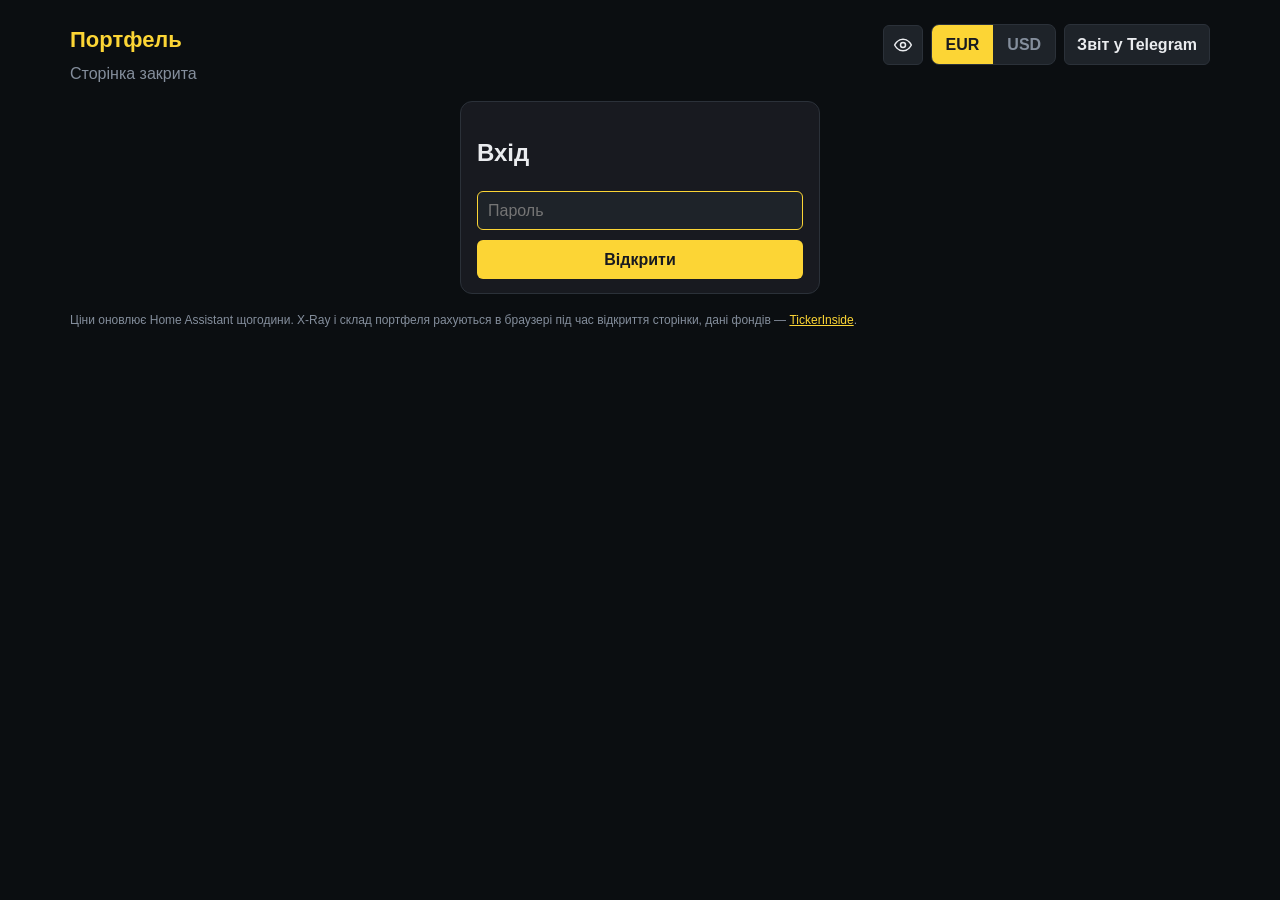
<file: portfolio-tracker/dashboard/index.html>
<!DOCTYPE html>
<html lang="uk">
<head>
  <meta charset="UTF-8">
  <meta name="viewport" content="width=device-width, initial-scale=1">
  <title>Портфель</title>
  <link rel="stylesheet" href="portfolio.css">
</head>
<body>
  <div class="wrap">
    <header>
      <div>
        <h1>Портфель</h1>
        <p id="updated" class="lede">Завантаження…</p>
      </div>
      <div class="controls" hidden>
        <button type="button" id="hide-amounts" class="icon-btn" aria-pressed="false" aria-label="Сховати суми">
          <svg class="eye-on" viewBox="0 0 24 24" aria-hidden="true"><path d="M2 12s3.5-7 10-7 10 7 10 7-3.5 7-10 7S2 12 2 12Z"/><circle cx="12" cy="12" r="3"/></svg>
          <svg class="eye-off" viewBox="0 0 24 24" aria-hidden="true"><path d="M3 3l18 18"/><path d="M10.6 6.1A10 10 0 0 1 12 6c6.5 0 10 6 10 6a18 18 0 0 1-4.1 4.6"/><path d="M6.1 6.1C3.5 7.8 2 12 2 12s3.5 7 10 7a10 10 0 0 0 4.2-.9"/><path d="M9.9 9.9a3 3 0 0 0 4.2 4.2"/></svg>
        </button>
        <div id="ccy-toggle" class="ccy-toggle" role="group" aria-label="Валюта звіту">
          <button type="button" data-ccy="EUR" class="active">EUR</button>
          <button type="button" data-ccy="USD">USD</button>
        </div>
        <button type="button" id="send-report">Звіт у Telegram</button>
      </div>
    </header>
    <div id="app"></div>
    <footer>Ціни оновлює Home Assistant щогодини. X-Ray і склад портфеля рахуються в браузері під час відкриття сторінки, дані фондів — <a href="https://tickerinside.com/api/" target="_blank" rel="noreferrer">TickerInside</a>.</footer>
  </div>
  <script type="module" src="portfolio.js"></script>
</body>
</html>
</file>
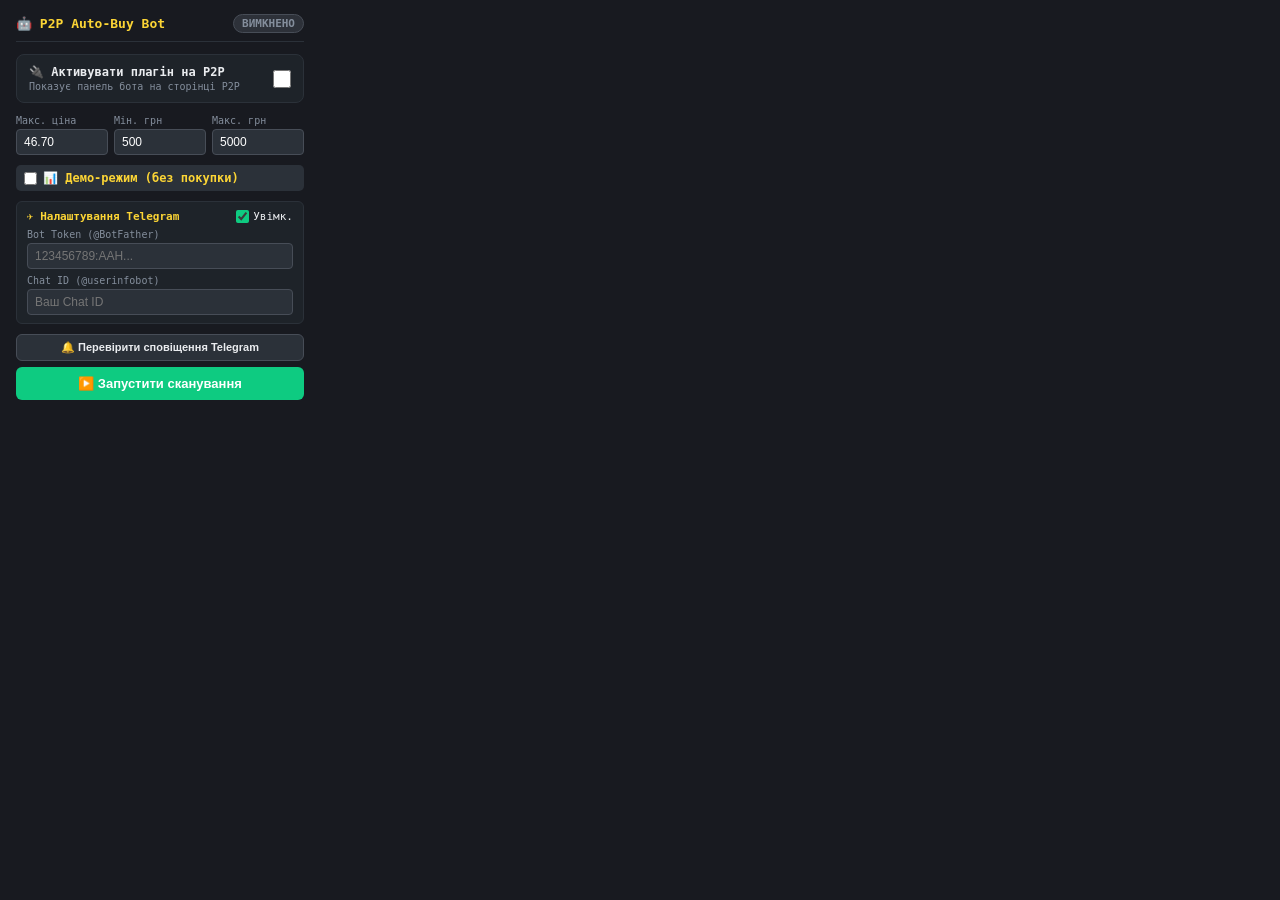
<file: extension/popup.html>
<!DOCTYPE html>
<html lang="uk">
<head>
  <meta charset="UTF-8">
  <title>P2P Auto-Buy Bot</title>
  <style>
    * { box-sizing: border-box; margin: 0; padding: 0; }
    body {
      width: 320px;
      background: #181A20;
      color: #EAECEF;
      font-family: -apple-system, BlinkMacSystemFont, 'Segoe UI', Roboto, monospace;
      padding: 14px 16px;
      font-size: 12px;
    }
    .header {
      display: flex;
      justify-content: space-between;
      align-items: center;
      margin-bottom: 12px;
      padding-bottom: 8px;
      border-bottom: 1px solid #2B3139;
    }
    .title { font-weight: bold; font-size: 13px; color: #FCD535; }
    .pill {
      padding: 2px 8px;
      border-radius: 99px;
      font-size: 11px;
      font-weight: bold;
    }
    .pill-on { background: rgba(14, 203, 129, 0.18); color: #0ECB81; border: 1px solid #0ECB81; }
    .pill-ready { background: rgba(252, 213, 53, 0.15); color: #FCD535; border: 1px solid #FCD535; }
    .pill-off { background: rgba(132, 142, 156, 0.2); color: #848E9C; border: 1px solid #474D57; }

    .master-toggle {
      display: flex;
      justify-content: space-between;
      align-items: center;
      background: #1E2329;
      border: 1px solid #2B3139;
      border-radius: 8px;
      padding: 10px 12px;
      margin-bottom: 12px;
      cursor: pointer;
    }
    .master-toggle.active {
      border-color: #0ECB81;
      background: rgba(14, 203, 129, 0.08);
    }

    .grid { display: grid; grid-template-columns: 1fr 1fr 1fr; gap: 6px; margin-bottom: 10px; }
    label.lbl { color: #848E9C; font-size: 10px; display: block; margin-bottom: 3px; }
    input[type="number"], input[type="text"], input[type="password"] {
      width: 100%;
      background: #2B3139;
      color: #fff;
      border: 1px solid #474D57;
      border-radius: 4px;
      padding: 5px 7px;
      font-size: 12px;
    }
    input:focus {
      outline: none;
      border-color: #FCD535;
    }
    .section-box {
      background: #1E2329;
      border: 1px solid #2B3139;
      border-radius: 6px;
      padding: 8px 10px;
      margin-bottom: 10px;
    }
    .section-title {
      font-size: 11px;
      font-weight: bold;
      color: #FCD535;
      margin-bottom: 6px;
      display: flex;
      justify-content: space-between;
      align-items: center;
    }
    .field-row { margin-bottom: 6px; }
    .field-row:last-child { margin-bottom: 0; }
    .demo-box {
      display: flex;
      align-items: center;
      gap: 6px;
      background: #2B3139;
      padding: 6px 8px;
      border-radius: 5px;
      margin-bottom: 10px;
      cursor: pointer;
    }
    .btn {
      width: 100%;
      padding: 9px;
      border: none;
      border-radius: 6px;
      font-weight: bold;
      font-size: 13px;
      cursor: pointer;
      margin-bottom: 6px;
    }
    .btn:last-child { margin-bottom: 0; }
    .btn-start { background: #0ECB81; color: #fff; }
    .btn-stop { background: #F6465D; color: #fff; }
    .btn-secondary {
      background: #2B3139;
      color: #EAECEF;
      border: 1px solid #474D57;
      font-size: 11px;
      padding: 6px;
    }
  </style>
</head>
<body>
  <div class="header">
    <div class="title">🤖 P2P Auto-Buy Bot</div>
    <span id="status-pill" class="pill pill-off">ВИМКНЕНО</span>
  </div>

  <!-- Загальний тогл активації плагіна (показувати чи ховати вікно на сторінці P2P) -->
  <label id="master-toggle-box" class="master-toggle">
    <div>
      <div style="font-weight:bold;font-size:12px;color:#EAECEF;">🔌 Активувати плагін на P2P</div>
      <div style="font-size:10px;color:#848E9C;margin-top:2px;">Показує панель бота на сторінці P2P</div>
    </div>
    <input id="inp-plugin-active" type="checkbox" style="width:18px;height:18px;accent-color:#0ECB81;cursor:pointer;">
  </label>

  <div class="grid">
    <div>
      <label class="lbl">Макс. ціна</label>
      <input id="inp-price" type="number" step="0.01" value="46.70">
    </div>
    <div>
      <label class="lbl">Мін. грн</label>
      <input id="inp-min" type="number" step="50" value="500">
    </div>
    <div>
      <label class="lbl">Макс. грн</label>
      <input id="inp-max" type="number" step="100" value="5000">
    </div>
  </div>

  <label class="demo-box">
    <input id="inp-demo" type="checkbox" style="accent-color:#FCD535;">
    <span style="color:#FCD535;font-weight:bold;">📊 Демо-режим (без покупки)</span>
  </label>

  <div class="section-box">
    <div class="section-title">
      <span>✈️ Налаштування Telegram</span>
      <label style="display:flex;align-items:center;gap:4px;cursor:pointer;font-weight:normal;color:#EAECEF;">
        <input id="inp-tg-enabled" type="checkbox" checked style="accent-color:#0ECB81;"> Увімк.
      </label>
    </div>
    <div class="field-row">
      <label class="lbl">Bot Token (@BotFather)</label>
      <input id="inp-tg-token" type="password" placeholder="123456789:AAH...">
    </div>
    <div class="field-row">
      <label class="lbl">Chat ID (@userinfobot)</label>
      <input id="inp-tg-chat" type="text" placeholder="Ваш Chat ID">
    </div>
  </div>

  <button id="btn-test-tg" class="btn btn-secondary">🔔 Перевірити сповіщення Telegram</button>
  <button id="btn-toggle" class="btn btn-start">▶️ Запустити сканування</button>

  <script src="popup.js"></script>
</body>
</html>
</file>
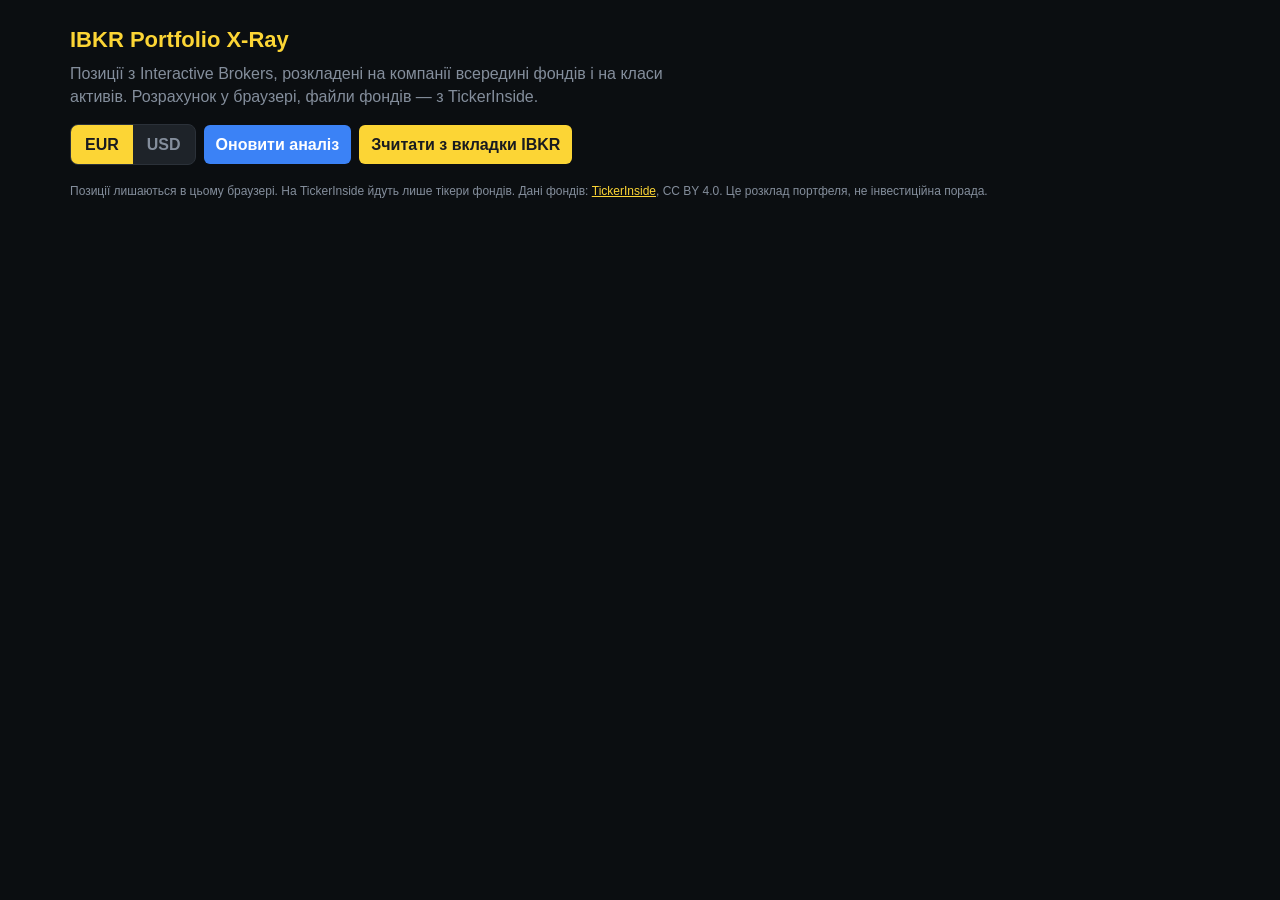
<file: ibkr-extension/dashboard.html>
<!DOCTYPE html>
<html lang="uk">
<head>
  <meta charset="UTF-8">
  <title>IBKR Portfolio X-Ray</title>
  <link rel="stylesheet" href="dashboard.css">
</head>
<body>
  <div class="wrap">
    <header>
      <div>
        <h1>IBKR Portfolio X-Ray</h1>
        <p class="lede">Позиції з Interactive Brokers, розкладені на компанії всередині фондів і на класи активів. Розрахунок у браузері, файли фондів — з TickerInside.</p>
      </div>
      <div class="controls">
        <div id="ccy-toggle" class="ccy-toggle" role="group" aria-label="Валюта звіту">
          <button type="button" data-ccy="EUR" class="active">EUR</button>
          <button type="button" data-ccy="USD">USD</button>
        </div>
        <select id="account" hidden></select>
        <button id="refresh" class="blue">Оновити аналіз</button>
        <button id="pull" class="primary">Зчитати з вкладки IBKR</button>
      </div>
    </header>
    <div id="app"></div>
    <footer>
      Позиції лишаються в цьому браузері. На TickerInside йдуть лише тікери фондів.
      Дані фондів: <a href="https://tickerinside.com/api/" target="_blank" rel="noreferrer">TickerInside</a>, CC BY 4.0.
      Це розклад портфеля, не інвестиційна порада.
    </footer>
  </div>
  <script type="module" src="dashboard.js"></script>
</body>
</html>
</file>
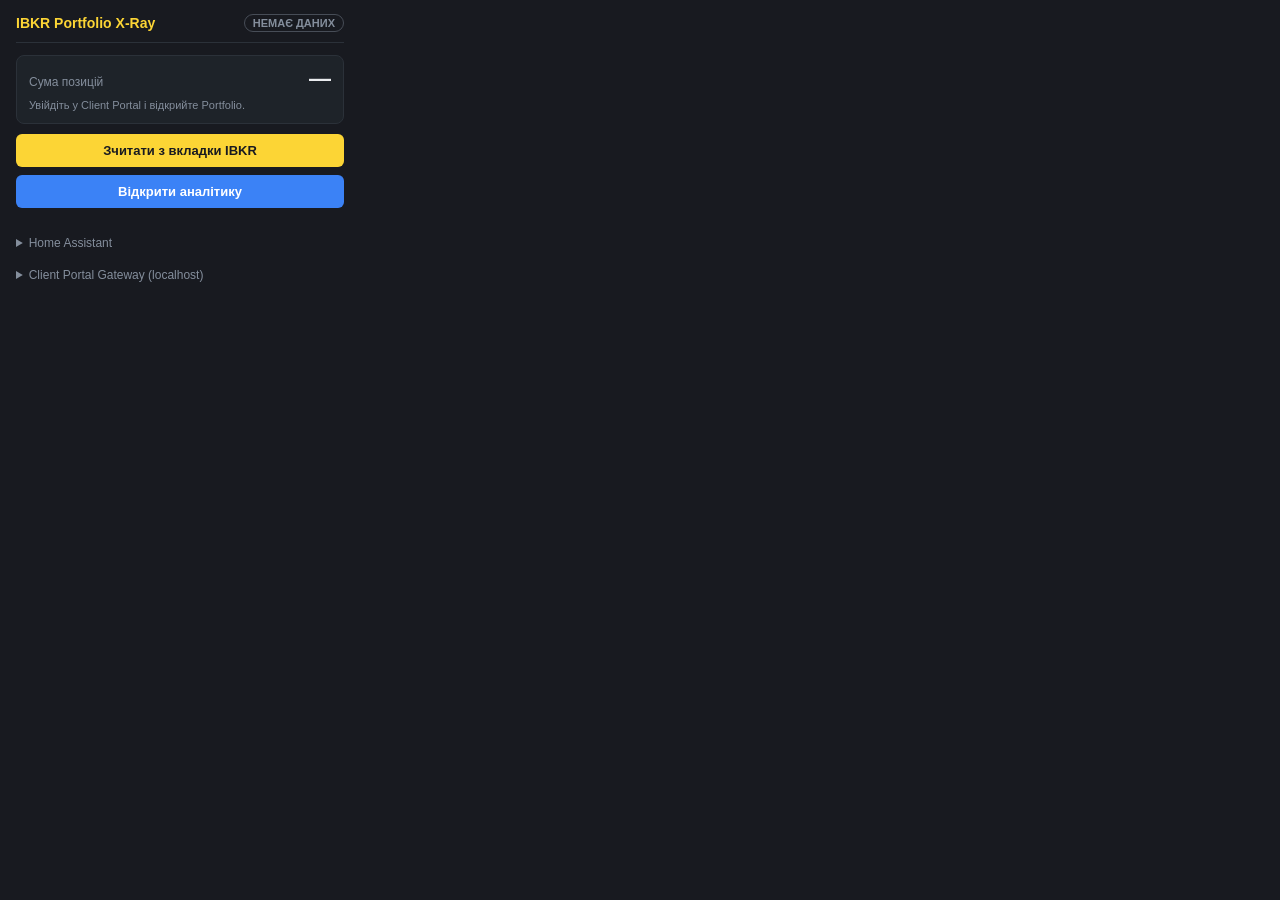
<file: ibkr-extension/popup.html>
<!DOCTYPE html>
<html lang="uk">
<head>
  <meta charset="UTF-8">
  <title>IBKR Portfolio X-Ray</title>
  <style>
    * { box-sizing: border-box; margin: 0; padding: 0; }
    body {
      width: 360px;
      background: #181A20;
      color: #EAECEF;
      font-family: -apple-system, BlinkMacSystemFont, "Segoe UI", Roboto, sans-serif;
      padding: 14px 16px 16px;
      font-size: 13px;
    }
    .header {
      display: flex;
      justify-content: space-between;
      align-items: center;
      gap: 8px;
      margin-bottom: 12px;
      padding-bottom: 10px;
      border-bottom: 1px solid #2B3139;
    }
    .title { font-weight: 700; font-size: 14px; color: #FCD535; }
    .status {
      font-size: 11px;
      font-weight: 700;
      padding: 2px 8px;
      border-radius: 99px;
      border: 1px solid #474D57;
      color: #848E9C;
    }
    .status.on { color: #0ECB81; border-color: #0ECB81; background: rgba(14, 203, 129, 0.12); }
    .card {
      background: #1E2329;
      border: 1px solid #2B3139;
      border-radius: 8px;
      padding: 10px 12px;
      margin-bottom: 10px;
    }
    .row { display: flex; justify-content: space-between; align-items: baseline; gap: 8px; }
    .muted { color: #848E9C; font-size: 12px; }
    .value { font-size: 22px; font-weight: 700; color: #EAECEF; }
    .totals { display: flex; flex-direction: column; align-items: flex-end; }
    .balance { margin-top: 2px; color: #848E9C; font-size: 12px; font-weight: 500; }
    .sub { margin-top: 4px; color: #848E9C; font-size: 11px; line-height: 1.4; }
    label { color: #848E9C; font-size: 10px; display: block; margin-bottom: 4px; }
    input[type="text"] {
      width: 100%;
      background: #2B3139;
      color: #fff;
      border: 1px solid #474D57;
      border-radius: 4px;
      padding: 6px 8px;
      font-size: 12px;
      margin-bottom: 8px;
    }
    input:focus { outline: none; border-color: #FCD535; }
    button {
      width: 100%;
      padding: 9px 12px;
      border-radius: 6px;
      font-size: 13px;
      font-weight: 650;
      cursor: pointer;
      border: none;
      margin-bottom: 8px;
    }
    button.primary { background: #FCD535; color: #181A20; }
    button.blue { background: #3B82F6; color: #fff; }
    button.ghost {
      background: transparent;
      color: #EAECEF;
      border: 1px solid #2B3139;
      margin-bottom: 0;
    }
    button:disabled { opacity: 0.6; cursor: wait; }
    #message { min-height: 16px; }
    details { margin-bottom: 10px; }
    summary { cursor: pointer; color: #848E9C; font-size: 12px; margin-bottom: 8px; }
  </style>
</head>
<body>
  <div class="header">
    <div class="title">IBKR Portfolio X-Ray</div>
    <span id="status" class="status">НЕМАЄ ДАНИХ</span>
  </div>

  <div class="card">
    <div class="row">
      <span class="muted">Сума позицій</span>
      <div class="totals">
        <span id="total" class="value">—</span>
        <span id="balance" class="balance"></span>
      </div>
    </div>
    <div id="meta" class="sub">Увійдіть у Client Portal і відкрийте Portfolio.</div>
  </div>

  <button id="pull" class="primary">Зчитати з вкладки IBKR</button>
  <button id="open" class="blue">Відкрити аналітику</button>
  <div id="message" class="sub"></div>

  <details>
    <summary>Home Assistant</summary>
    <label for="ha-url">Вебхук портфеля</label>
    <input id="ha-url" type="text" placeholder="https://ha.ibtek.uk/api/webhook/…" spellcheck="false">
    <button id="sync-ha" class="ghost">Надіслати портфель у Home Assistant</button>
  </details>

  <details>
    <summary>Client Portal Gateway (localhost)</summary>
    <label for="gateway">Адреса gateway</label>
    <input id="gateway" type="text" placeholder="https://localhost:5000" spellcheck="false">
    <button id="pull-gateway" class="ghost">Зчитати з gateway</button>
  </details>

  <script type="module" src="popup.js"></script>
</body>
</html>
</file>
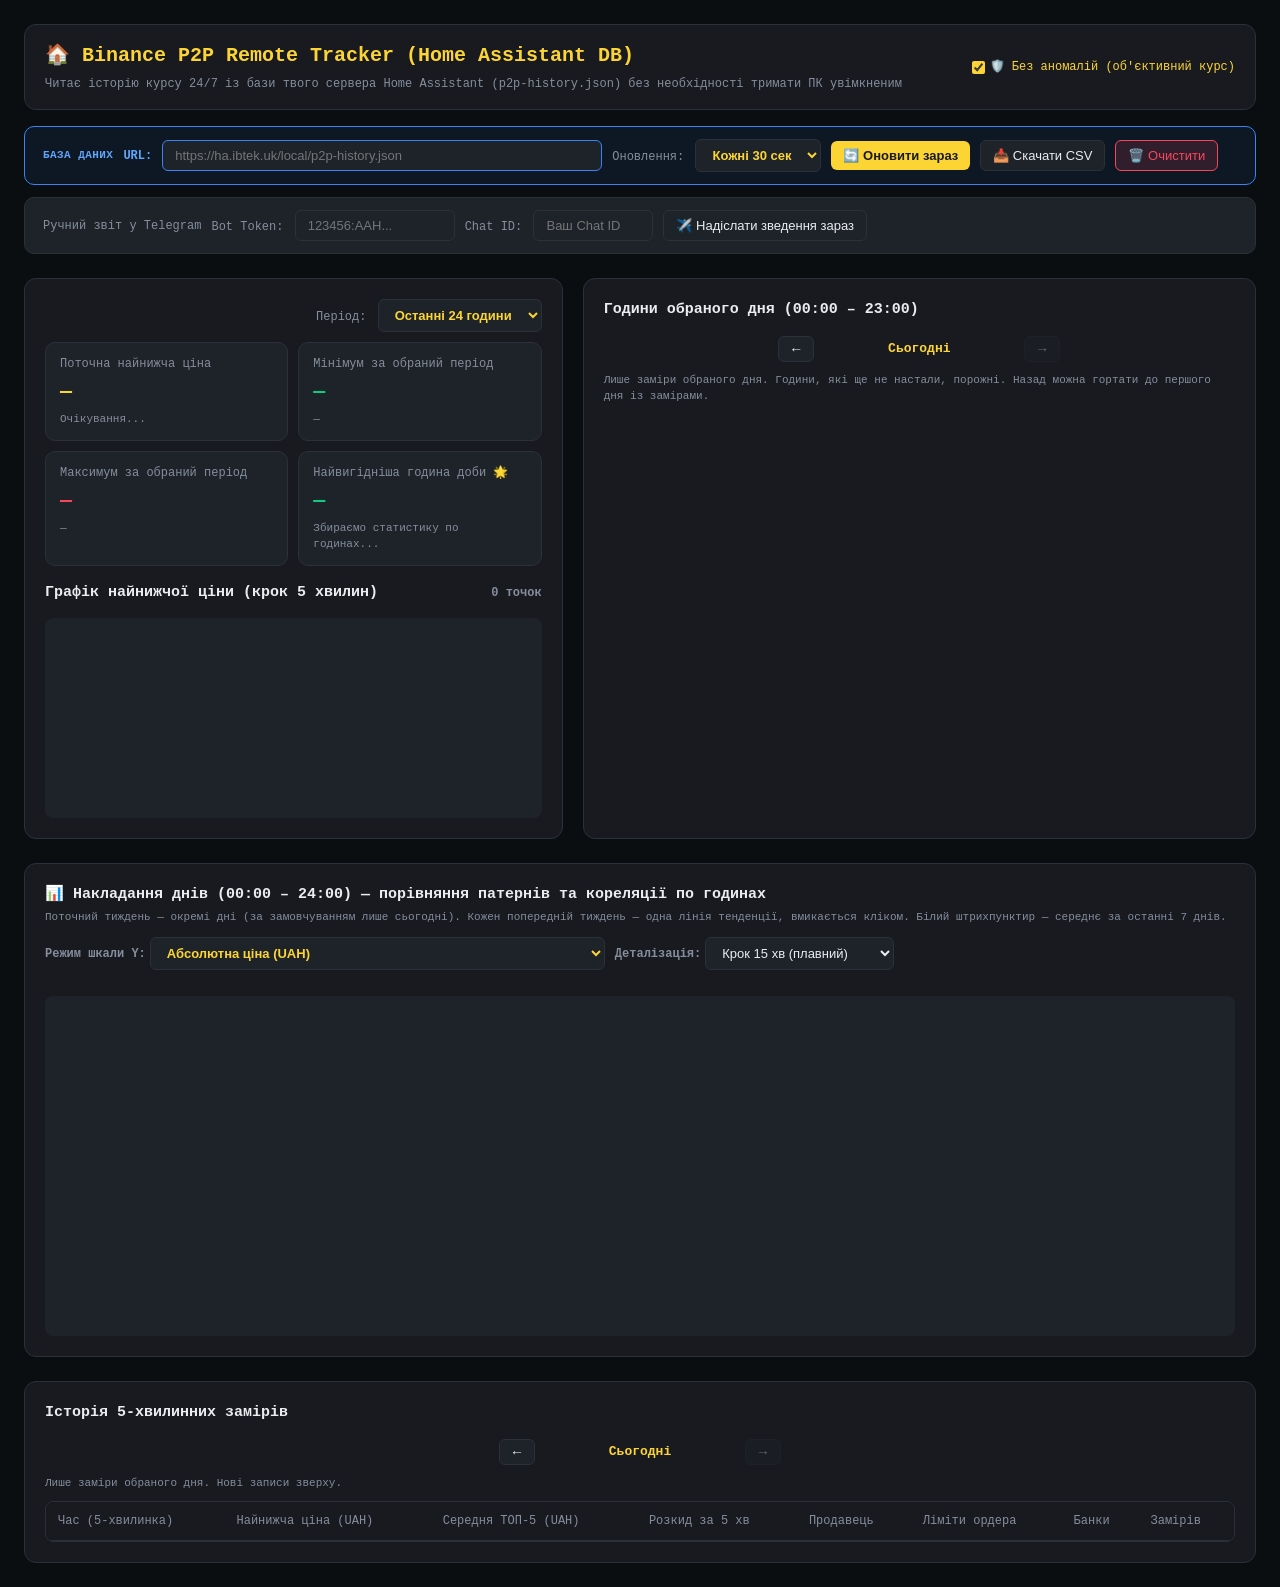
<file: p2p-ha-tracker/browser-extension/dashboard.html>
<!DOCTYPE html>
<html lang="uk">
<head>
  <meta charset="UTF-8">
  <title>Binance P2P USDT/UAH — Аналітика Курсу</title>
  <style>
    :root {
      --bg: #0B0E11;
      --card: #181A20;
      --card-2: #1E2329;
      --border: #2B3139;
      --text: #EAECEF;
      --muted: #848E9C;
      --yellow: #FCD535;
      --green: #0ECB81;
      --red: #F6465D;
    }
    * { box-sizing: border-box; margin: 0; padding: 0; }
    body {
      background: var(--bg);
      color: var(--text);
      font-family: -apple-system, BlinkMacSystemFont, 'Segoe UI', Roboto, monospace;
      padding: 24px;
      line-height: 1.5;
    }
    .container { max-width: 1280px; margin: 0 auto; }
    header {
      display: flex;
      justify-content: space-between;
      align-items: center;
      flex-wrap: wrap;
      gap: 16px;
      margin-bottom: 16px;
      background: var(--card);
      border: 1px solid var(--border);
      padding: 16px 20px;
      border-radius: 12px;
    }
    h1 { font-size: 20px; color: var(--yellow); display: flex; align-items: center; gap: 10px; }
    .controls { display: flex; gap: 8px; align-items: center; flex-wrap: wrap; }
    button, select, input {
      background: var(--card-2);
      color: var(--text);
      border: 1px solid var(--border);
      border-radius: 6px;
      padding: 7px 12px;
      font-size: 13px;
      cursor: pointer;
    }
    button:hover { border-color: var(--yellow); }
    button.primary { background: var(--yellow); color: #181A20; font-weight: bold; border: none; }
    button.success { background: rgba(14, 203, 129, 0.15); color: var(--green); border-color: var(--green); font-weight: 600; }
    button.danger { background: rgba(246, 70, 93, 0.15); color: var(--red); border-color: var(--red); }

    .sync-bar {
      display: flex;
      justify-content: space-between;
      align-items: center;
      flex-wrap: wrap;
      gap: 12px;
      margin-bottom: 12px;
      background: var(--card-2);
      border: 1px solid var(--border);
      padding: 12px 18px;
      border-radius: 10px;
      font-size: 13px;
    }
    .db-bar {
      border-color: #3B82F6;
      background: rgba(59, 130, 246, 0.08);
    }
    .section-tag {
      font-size: 11px;
      font-weight: 700;
      letter-spacing: 0.04em;
      text-transform: uppercase;
      color: #60A5FA;
      white-space: nowrap;
    }

    .kpi-grid {
      display: grid;
      grid-template-columns: 1fr 1fr;
      gap: 10px;
      margin-bottom: 16px;
    }
    .kpi-card {
      background: var(--card-2);
      border: 1px solid var(--border);
      border-radius: 10px;
      padding: 12px 14px;
    }
    .kpi-label { font-size: 12px; color: var(--muted); margin-bottom: 4px; }
    .kpi-val { font-size: 20px; font-weight: 700; }
    .kpi-sub { font-size: 11px; color: var(--muted); margin-top: 4px; }

    .grid-2 {
      display: grid;
      grid-template-columns: minmax(0, 1fr) minmax(0, 1.25fr);
      gap: 20px;
      margin-bottom: 24px;
      align-items: stretch;
    }
    @media (max-width: 960px) {
      .grid-2 { grid-template-columns: 1fr; }
      .hourly-grid {
        grid-template-columns: repeat(4, 1fr);
        grid-template-rows: none;
      }
    }
    .panel {
      background: var(--card);
      border: 1px solid var(--border);
      border-radius: 12px;
      padding: 20px;
    }
    .panel-title {
      font-size: 15px;
      font-weight: 600;
      margin-bottom: 14px;
      display: flex;
      justify-content: space-between;
      align-items: center;
    }
    canvas {
      width: 100%;
      height: 300px;
      background: var(--card-2);
      border-radius: 8px;
      display: block;
    }
    .chart-panel,
    .hours-panel {
      display: flex;
      flex-direction: column;
      height: 100%;
    }
    .chart-panel canvas {
      flex: 1 1 auto;
      width: 100%;
      height: auto;
      min-height: 200px;
    }

    .hourly-grid {
      display: grid;
      grid-template-columns: repeat(6, 1fr);
      grid-template-rows: repeat(4, minmax(0, 1fr));
      gap: 8px;
      flex: 1;
    }
    .hour-box {
      background: var(--card-2);
      border: 1px solid var(--border);
      border-radius: 6px;
      padding: 8px;
      text-align: center;
      font-size: 12px;
      display: flex;
      flex-direction: column;
      justify-content: center;
    }
    .hour-box .h-time { color: var(--muted); font-size: 11px; }
    .hour-box .h-price { font-weight: bold; font-size: 14px; margin-top: 2px; }
    .hour-box.is-future {
      opacity: 0.38;
      border-style: dashed;
      background: transparent;
    }
    .hour-box.is-future .h-time { color: #474D57; }
    .hour-nav {
      display: flex;
      align-items: center;
      justify-content: center;
      gap: 10px;
      margin-bottom: 10px;
    }
    .hour-nav-label {
      min-width: 190px;
      text-align: center;
      font-size: 13px;
      font-weight: 600;
      color: var(--yellow);
    }
    .hour-nav button {
      min-width: 36px;
      padding: 4px 10px;
      font-size: 14px;
    }
    .hour-nav button:disabled {
      opacity: 0.35;
      cursor: not-allowed;
      border-color: var(--border);
    }
    .overlay-legend {
      display: flex;
      align-items: center;
      gap: 14px;
      flex-wrap: wrap;
      margin-bottom: 12px;
      font-size: 12px;
    }
    .legend-group {
      display: inline-flex;
      align-items: center;
      flex-wrap: wrap;
      gap: 8px;
      padding: 6px 10px;
      border-radius: 10px;
    }
    .legend-weeks {
      border: 1px dashed #3A4250;
      background: rgba(148, 163, 184, 0.06);
    }
    .legend-days {
      border: 1px solid var(--border);
      background: rgba(14, 203, 129, 0.04);
    }
    .legend-group-label {
      font-size: 10px;
      font-weight: 700;
      letter-spacing: 0.04em;
      text-transform: uppercase;
      color: var(--muted);
      margin-right: 2px;
    }

    .history-scroll {
      max-height: 420px;
      overflow: auto;
      border: 1px solid var(--border);
      border-radius: 8px;
    }
    table {
      width: 100%;
      border-collapse: collapse;
      font-size: 13px;
    }
    .history-scroll thead th {
      position: sticky;
      top: 0;
      background: var(--card);
      z-index: 1;
    }
    th, td {
      text-align: left;
      padding: 10px 12px;
      border-bottom: 1px solid var(--border);
    }
    th { color: var(--muted); font-weight: 500; font-size: 12px; }
    tr:hover td { background: var(--card-2); }
    .badge-low {
      background: rgba(14, 203, 129, 0.15);
      color: var(--green);
      padding: 2px 8px;
      border-radius: 4px;
      font-weight: bold;
    }
  </style>
</head>
<body>
  <div class="container">
    <header>
      <div>
        <h1>🏠 Binance P2P Remote Tracker (Home Assistant DB)</h1>
        <div style="font-size: 12px; color: var(--muted); margin-top: 4px;">
          Читає історію курсу 24/7 із бази твого сервера Home Assistant (<code>p2p-history.json</code>) без необхідності тримати ПК увімкненим
        </div>
      </div>
      <div class="controls">
        <label style="font-size:12px;color:var(--yellow);display:flex;align-items:center;gap:5px;cursor:pointer;" title="Відсікає фейкові/помилкові простріли (напр. 44.00 грн) та рахує об'єктивну ринкову ціну">
          <input id="chk-filter-outliers" type="checkbox" checked style="accent-color:var(--yellow);cursor:pointer;">
          🛡️ Без аномалій (об'єктивний курс)
        </label>
      </div>
    </header>

    <div class="sync-bar db-bar">
      <div style="display:flex;align-items:center;gap:10px;flex-wrap:wrap;flex:1;">
        <span class="section-tag">База даних</span>
        <label style="font-size:12px;color:#60A5FA;font-weight:bold;">
          URL:
        </label>
        <input id="inp-remote-url" type="text" placeholder="https://ha.ibtek.uk/local/p2p-history.json" style="min-width:320px;flex:1;max-width:440px;border-color:#3B82F6;">
        <label style="font-size:12px;color:var(--muted);" title="Як часто розширення заново завантажує цей файл">
          Оновлення:
          <select id="sel-poll-interval" style="margin-left:4px;color:var(--yellow);font-weight:bold;">
            <option value="5">Кожні 5 сек</option>
            <option value="10">Кожні 10 сек</option>
            <option value="15">Кожні 15 сек</option>
            <option value="30" selected>Кожні 30 сек</option>
            <option value="60">Кожні 60 сек</option>
          </select>
        </label>
        <button id="btn-refresh" class="primary">🔄 Оновити зараз</button>
        <button id="btn-export">📥 Скачати CSV</button>
        <button id="btn-clear" class="danger">🗑️ Очистити</button>
        <span id="ha-sync-status" style="color:var(--muted);font-size:12px;"></span>
        <button id="btn-link-file" class="success" style="display:none;">📂 Автозапис у файл</button>
        <span id="file-sync-status" style="display:none;"></span>
      </div>
    </div>

    <div class="sync-bar" style="margin-bottom:24px;">
      <div style="display:flex;align-items:center;gap:10px;flex-wrap:wrap;">
        <span style="font-size:12px;color:var(--muted);">Ручний звіт у Telegram</span>
        <label style="font-size:12px;color:var(--muted);">
          Bot Token:
          <input id="inp-tg-token" type="password" placeholder="123456:AAH..." style="width:160px;margin-left:4px;">
        </label>
        <label style="font-size:12px;color:var(--muted);">
          Chat ID:
          <input id="inp-tg-chat" type="text" placeholder="Ваш Chat ID" style="width:120px;margin-left:4px;">
        </label>
        <button id="btn-tg-report">✈️ Надіслати зведення зараз</button>
      </div>
    </div>

    <div class="grid-2">
      <div class="panel chart-panel">
        <div style="display:flex;justify-content:flex-end;align-items:center;margin-bottom:10px;">
          <label style="font-size:12px;color:var(--muted);">
            Період:
            <select id="sel-range" style="margin-left:4px;color:var(--yellow);font-weight:bold;">
              <option value="24">Останні 24 години</option>
              <option value="72">Останні 3 дні</option>
              <option value="168">Останні 7 днів</option>
              <option value="9999">Вся історія</option>
            </select>
          </label>
        </div>
        <div class="kpi-grid">
          <div class="kpi-card">
            <div class="kpi-label">Поточна найнижча ціна</div>
            <div class="kpi-val" id="kpi-current" style="color: var(--yellow);">—</div>
            <div class="kpi-sub" id="kpi-current-sub">Очікування...</div>
          </div>
          <div class="kpi-card">
            <div class="kpi-label">Мінімум за обраний період</div>
            <div class="kpi-val" id="kpi-min" style="color: var(--green);">—</div>
            <div class="kpi-sub" id="kpi-min-sub">—</div>
          </div>
          <div class="kpi-card">
            <div class="kpi-label">Максимум за обраний період</div>
            <div class="kpi-val" id="kpi-max" style="color: var(--red);">—</div>
            <div class="kpi-sub" id="kpi-max-sub">—</div>
          </div>
          <div class="kpi-card">
            <div class="kpi-label">Найвигідніша година доби 🌟</div>
            <div class="kpi-val" id="kpi-best-hour" style="color: var(--green);">—</div>
            <div class="kpi-sub" id="kpi-best-hour-sub">Збираємо статистику по годинах...</div>
          </div>
        </div>
        <div class="panel-title">
          <span>Графік найнижчої ціни (крок 5 хвилин)</span>
          <span id="chart-count" style="font-size:12px;color:var(--muted);">0 точок</span>
        </div>
        <canvas id="priceChart" width="800" height="300"></canvas>
      </div>

      <div class="panel hours-panel">
        <div class="panel-title">
          <span>Години обраного дня (00:00 – 23:00)</span>
        </div>
        <div class="hour-nav">
          <button type="button" id="btn-hour-prev" title="Попередній день">←</button>
          <div class="hour-nav-label" id="hour-day-label">Сьогодні</div>
          <button type="button" id="btn-hour-next" title="Наступний день" disabled>→</button>
        </div>
        <div id="hour-day-hint" style="font-size:11px;color:var(--muted);margin-bottom:10px;">
          Лише заміри обраного дня. Години, які ще не настали, порожні. Назад можна гортати до першого дня із замірами.
        </div>
        <div class="hourly-grid" id="hourly-grid"></div>
      </div>
    </div>

    <!-- Графік накладання днів (00:00 - 24:00) для пошуку повторюваних патернів по годинах -->
    <div class="panel" style="margin-bottom: 24px;">
      <div class="panel-title" style="flex-wrap: wrap; gap: 12px;">
        <div>
          <span>📊 Накладання днів (00:00 – 24:00) — порівняння патернів та кореляції по годинах</span>
          <div style="font-size:11px;color:var(--muted);font-weight:normal;margin-top:2px;">
            Поточний тиждень — окремі дні (за замовчуванням лише сьогодні). Кожен попередній тиждень — одна лінія тенденції, вмикається кліком. Білий штрихпунктир — середнє за останні 7 днів.
          </div>
        </div>
        <div style="display:flex;gap:10px;align-items:center;flex-wrap:wrap;">
          <label style="font-size:12px;color:var(--muted);display:flex;align-items:center;gap:4px;">
            Режим шкали Y:
            <select id="sel-overlay-mode" style="color:var(--yellow);font-weight:bold;">
              <option value="raw">Абсолютна ціна (UAH)</option>
              <option value="delta">Відхилення від середньої за день (Δ грн — чиста форма хвилі)</option>
            </select>
          </label>
          <label style="font-size:12px;color:var(--muted);display:flex;align-items:center;gap:4px;">
            Деталізація:
            <select id="sel-overlay-step">
              <option value="15">Крок 15 хв (плавний)</option>
              <option value="5">Крок 5 хв (точний)</option>
              <option value="60">Крок 1 год (погодинний)</option>
            </select>
          </label>
        </div>
      </div>
      <div id="overlay-legend" class="overlay-legend"></div>
      <canvas id="dailyOverlayChart" width="1200" height="340" style="height:340px;"></canvas>
    </div>

    <div class="panel">
      <div class="panel-title">
        <span>Історія 5-хвилинних замірів</span>
      </div>
      <div class="hour-nav">
        <button type="button" id="btn-hist-prev" title="Попередній день">←</button>
        <div class="hour-nav-label" id="hist-day-label">Сьогодні</div>
        <button type="button" id="btn-hist-next" title="Наступний день" disabled>→</button>
      </div>
      <div id="hist-day-hint" style="font-size:11px;color:var(--muted);margin-bottom:10px;">
        Лише заміри обраного дня. Нові записи зверху.
      </div>
      <div class="history-scroll">
        <table>
          <thead>
            <tr>
              <th>Час (5-хвилинка)</th>
              <th>Найнижча ціна (UAH)</th>
              <th>Середня ТОП-5 (UAH)</th>
              <th>Розкид за 5 хв</th>
              <th>Продавець</th>
              <th>Ліміти ордера</th>
              <th>Банки</th>
              <th>Замірів</th>
            </tr>
          </thead>
          <tbody id="history-tbody"></tbody>
        </table>
      </div>
    </div>
  </div>

  <script src="dashboard.js"></script>
</body>
</html>
</file>
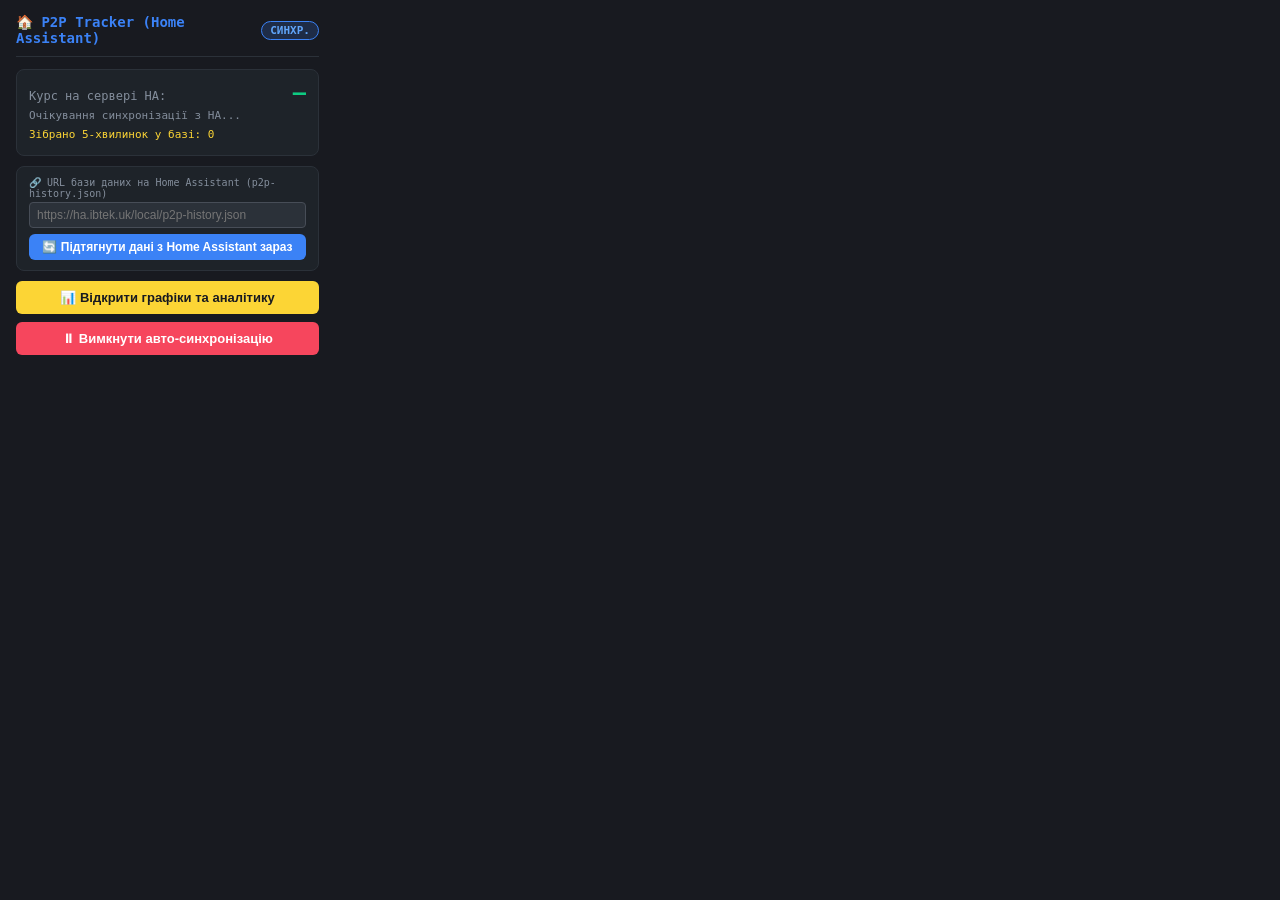
<file: p2p-ha-tracker/browser-extension/popup.html>
<!DOCTYPE html>
<html lang="uk">
<head>
  <meta charset="UTF-8">
  <title>P2P Remote Tracker (HA)</title>
  <style>
    * { box-sizing: border-box; margin: 0; padding: 0; }
    body {
      width: 335px;
      background: #181A20;
      color: #EAECEF;
      font-family: -apple-system, BlinkMacSystemFont, 'Segoe UI', Roboto, monospace;
      padding: 14px 16px;
      font-size: 13px;
    }
    .header {
      display: flex;
      justify-content: space-between;
      align-items: center;
      margin-bottom: 12px;
      padding-bottom: 10px;
      border-bottom: 1px solid #2B3139;
    }
    .title {
      font-weight: 700;
      font-size: 14px;
      color: #3B82F6;
      display: flex;
      align-items: center;
      gap: 6px;
    }
    .status-pill {
      font-size: 11px;
      font-weight: 700;
      padding: 2px 8px;
      border-radius: 99px;
    }
    .status-on {
      background: rgba(59, 130, 246, 0.18);
      color: #60A5FA;
      border: 1px solid #3B82F6;
    }
    .status-off {
      background: rgba(132, 142, 156, 0.2);
      color: #848E9C;
      border: 1px solid #474D57;
    }
    .card {
      background: #1E2329;
      border: 1px solid #2B3139;
      border-radius: 8px;
      padding: 10px 12px;
      margin-bottom: 10px;
    }
    .price-row {
      display: flex;
      justify-content: space-between;
      align-items: baseline;
    }
    .price-val {
      font-size: 22px;
      font-weight: 700;
      color: #0ECB81;
    }
    .sub-info {
      font-size: 11px;
      color: #848E9C;
      margin-top: 4px;
    }
    label.lbl { color: #848E9C; font-size: 10px; display: block; margin-bottom: 3px; }
    input[type="text"], input[type="password"] {
      width: 100%;
      background: #2B3139;
      color: #fff;
      border: 1px solid #474D57;
      border-radius: 4px;
      padding: 5px 7px;
      font-size: 12px;
      margin-bottom: 6px;
    }
    input:focus { outline: none; border-color: #3B82F6; }
    .btn {
      width: 100%;
      padding: 9px 12px;
      border-radius: 6px;
      font-size: 13px;
      font-weight: 600;
      cursor: pointer;
      border: 1px solid #2B3139;
      margin-bottom: 8px;
      text-align: center;
    }
    .btn-toggle-start { background: #0ECB81; color: #fff; border: none; }
    .btn-toggle-stop { background: #F6465D; color: #fff; border: none; }
    .btn-yellow { background: #FCD535; color: #181A20; border: none; }
    .btn-blue { background: #3B82F6; color: #fff; border: none; }
  </style>
</head>
<body>
  <div class="header">
    <div class="title">🏠 P2P Tracker (Home Assistant)</div>
    <span id="status-badge" class="status-pill status-on">СИНХР.</span>
  </div>

  <div class="card">
    <div class="price-row">
      <span style="color:#848E9C;font-size:12px;">Курс на сервері HA:</span>
      <span id="cur-price" class="price-val">—</span>
    </div>
    <div id="cur-merchant" class="sub-info">Очікування синхронізації з HA...</div>
    <div id="total-records" class="sub-info" style="margin-top:6px;color:#FCD535;">Зібрано 5-хвилинок у базі: 0</div>
    <div id="sync-status" class="sub-info" style="color:#60A5FA;"></div>
  </div>

  <div class="card">
    <label class="lbl">🔗 URL бази даних на Home Assistant (p2p-history.json)</label>
    <input id="inp-remote-url" type="text" placeholder="https://ha.ibtek.uk/local/p2p-history.json">
    <button id="btn-sync-now" class="btn btn-blue" style="padding:6px;font-size:12px;margin-bottom:0;">🔄 Підтягнути дані з Home Assistant зараз</button>
  </div>

  <button id="btn-dashboard" class="btn btn-yellow">📊 Відкрити графіки та аналітику</button>
  <button id="btn-toggle" class="btn btn-toggle-stop" style="margin-bottom:0;">⏸ Вимкнути авто-синхронізацію</button>

  <script src="popup.js"></script>
</body>
</html>
</file>
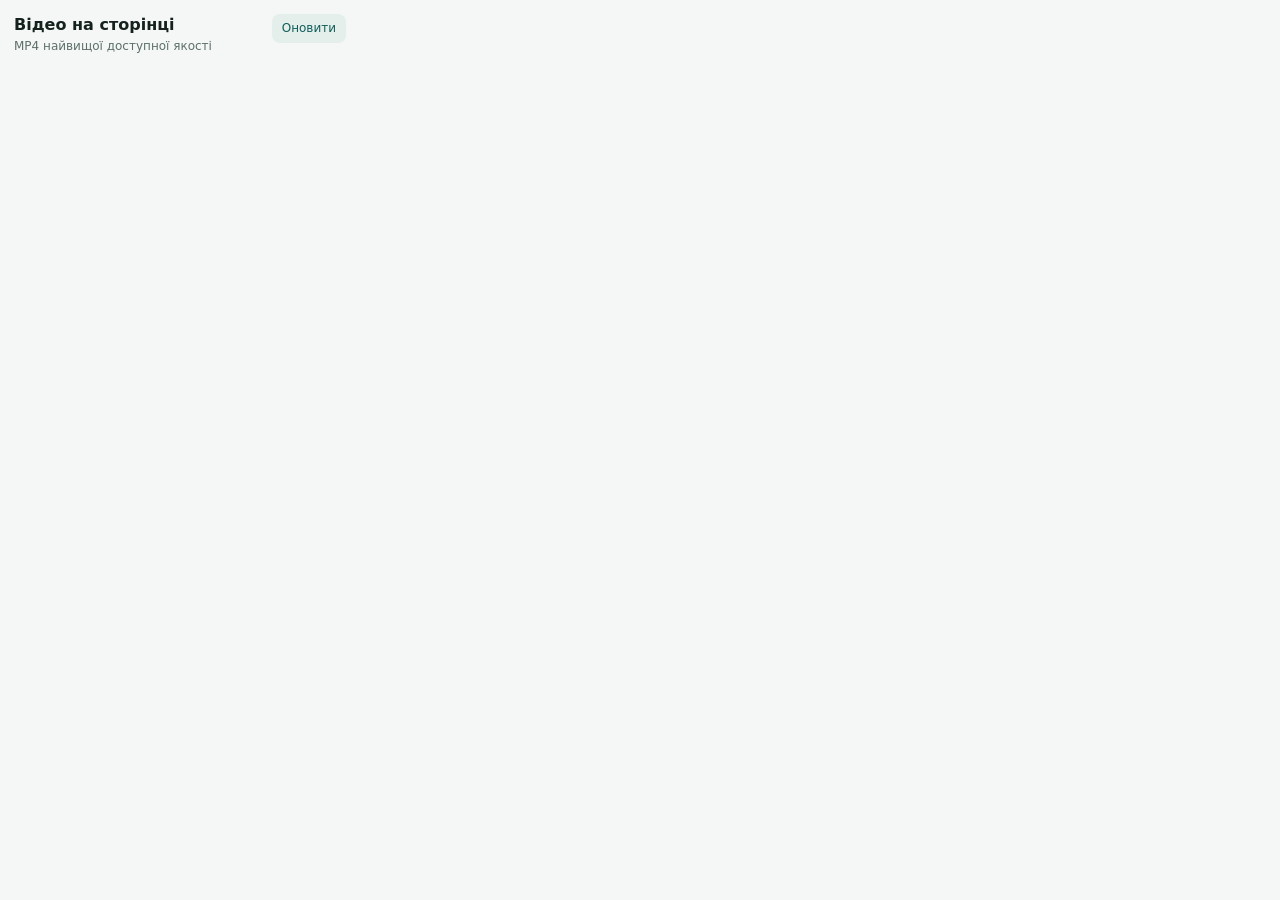
<file: video-download/extension/popup.html>
<!doctype html>
<html lang="uk">
  <head>
    <meta charset="utf-8" />
    <title>Завантажити відео</title>
    <link rel="stylesheet" href="popup.css" />
  </head>
  <body>
    <header>
      <div>
        <h1>Відео на сторінці</h1>
        <p>MP4 найвищої доступної якості</p>
      </div>
      <button id="refresh" type="button" title="Оновити список">Оновити</button>
    </header>
    <div id="list"></div>
    <script src="lib/hls.js"></script>
    <script src="popup.js"></script>
  </body>
</html>
</file>
<file: portfolio-tracker/dashboard/portfolio.css>
:root {
  --bg: #0B0E11;
  --card: #181A20;
  --card-2: #1E2329;
  --border: #2B3139;
  --text: #EAECEF;
  --muted: #848E9C;
  --yellow: #FCD535;
  --green: #0ECB81;
  --red: #F6465D;
  --blue: #3B82F6;
}
* { box-sizing: border-box; }
body {
  margin: 0;
  background: var(--bg);
  color: var(--text);
  font-family: -apple-system, BlinkMacSystemFont, "Segoe UI", Roboto, sans-serif;
  line-height: 1.45;
}
button, input, select, textarea {
  font: inherit;
  color: var(--text);
  background: var(--card-2);
  border: 1px solid var(--border);
  border-radius: 6px;
}
button { cursor: pointer; padding: 8px 12px; }
button:hover { border-color: var(--yellow); }
button.primary { background: var(--yellow); color: #181A20; font-weight: 700; border: none; }
button.blue { background: var(--blue); color: white; border: none; font-weight: 650; }
button:disabled { opacity: 0.6; cursor: wait; }
input, select, textarea { padding: 7px 10px; }
input:focus, textarea:focus, select:focus { outline: none; border-color: var(--yellow); }
.wrap { max-width: 1180px; margin: 0 auto; padding: 24px 20px 48px; }
header {
  display: flex;
  justify-content: space-between;
  gap: 16px;
  align-items: flex-start;
  flex-wrap: wrap;
  margin-bottom: 16px;
}
h1 { margin: 0; font-size: 22px; color: var(--yellow); }
.lede { margin: 6px 0 0; color: var(--muted); max-width: 640px; }
.controls { display: flex; gap: 8px; flex-wrap: wrap; align-items: center; }
.ccy-toggle {
  display: inline-flex;
  border: 1px solid var(--border);
  border-radius: 8px;
  overflow: hidden;
  background: var(--card-2);
}
.ccy-toggle button {
  border: none;
  border-radius: 0;
  background: transparent;
  color: var(--muted);
  font-weight: 700;
  padding: 8px 14px;
}
.ccy-toggle button.active {
  background: var(--yellow);
  color: #181A20;
}
.ccy-toggle button:hover { border-color: transparent; }
button.check {
  width: auto;
  display: inline-flex;
  align-items: center;
  gap: 8px;
  margin: 0 0 12px;
  padding: 7px 12px;
  background: transparent;
  color: var(--text);
  border: 1px solid var(--border);
  border-radius: 8px;
  font-weight: 600;
}
button.check.on {
  border-color: var(--green);
  color: var(--green);
  background: rgba(14, 203, 129, 0.12);
}
.check .box {
  width: 14px;
  height: 14px;
  border: 1px solid currentColor;
  border-radius: 3px;
  display: inline-flex;
  align-items: center;
  justify-content: center;
  font-size: 11px;
}
.kpis {
  display: grid;
  grid-template-columns: repeat(5, minmax(0, 1fr));
  gap: 10px;
  margin-bottom: 16px;
}
.card {
  background: var(--card);
  border: 1px solid var(--border);
  border-radius: 12px;
  padding: 14px 16px;
}
.kpi-label { color: var(--muted); font-size: 12px; }
.kpi-value { font-size: 22px; font-weight: 700; margin-top: 4px; }
.kpi-sub { color: var(--muted); font-size: 12px; margin-top: 4px; }
.layout {
  display: grid;
  grid-template-columns: minmax(0, 0.9fr) minmax(0, 1.2fr);
  gap: 16px;
  margin-bottom: 16px;
}
.layout > .card,
.kpis > .card,
.card { min-width: 0; max-width: 100%; }
.section-title {
  display: flex;
  justify-content: space-between;
  gap: 8px;
  align-items: baseline;
  margin: 0 0 12px;
  font-size: 16px;
}
.bar {
  display: flex;
  height: 16px;
  border-radius: 99px;
  overflow: hidden;
  background: var(--card-2);
  margin-bottom: 12px;
}
.bar i { display: block; height: 100%; }
.legend { display: flex; flex-direction: column; gap: 8px; }
.legend-row { display: grid; grid-template-columns: 14px 1fr auto auto; gap: 8px; align-items: center; }
.swatch { width: 10px; height: 10px; border-radius: 99px; }
.pct, .money { font-variant-numeric: tabular-nums; }
.money { color: var(--text); }
.pct { color: var(--muted); min-width: 52px; text-align: right; }
.subrows { margin: -4px 0 4px 22px; color: var(--muted); font-size: 12px; }
.subrows div { display: flex; justify-content: space-between; gap: 8px; padding: 2px 0; }
table { width: 100%; border-collapse: collapse; font-size: 13px; }
th, td { text-align: left; padding: 7px 8px; border-bottom: 1px solid var(--border); vertical-align: top; }
th { color: var(--muted); font-weight: 600; font-size: 11px; letter-spacing: 0.02em; }
td.num, th.num { text-align: right; font-variant-numeric: tabular-nums; }
.name { color: var(--muted); font-size: 12px; }
.via { color: var(--muted); font-size: 12px; }
.note {
  margin-top: 10px;
  color: var(--muted);
  font-size: 12px;
}
.warn {
  background: rgba(252, 213, 53, 0.08);
  border: 1px solid rgba(252, 213, 53, 0.35);
  color: var(--yellow);
  border-radius: 8px;
  padding: 8px 10px;
  margin-bottom: 12px;
  font-size: 13px;
}
.weight {
  height: 6px;
  border-radius: 99px;
  background: rgba(59, 130, 246, 0.25);
  margin-top: 5px;
}
.weight span { display: block; height: 100%; border-radius: 99px; background: var(--blue); }
.tools { display: flex; gap: 8px; flex-wrap: wrap; align-items: center; margin-bottom: 10px; }
textarea { width: 100%; min-height: 110px; resize: vertical; }
.alias { display: flex; gap: 8px; align-items: center; margin-top: 8px; }
.alias input { width: 120px; }
.empty { color: var(--muted); }
.tag {
  display: inline-block;
  padding: 1px 6px;
  border-radius: 99px;
  border: 1px solid var(--border);
  color: var(--yellow);
  font-size: 11px;
}
.day-card { margin-bottom: 16px; }
.day-head { display: flex; justify-content: space-between; align-items: center; gap: 12px; margin-bottom: 14px; flex-wrap: wrap; }
.day-head .day-change { margin-left: auto; }
.day-change { font-size: 18px; font-weight: 700; color: var(--muted); }
.day-change.up { color: var(--green); }
.day-change.down { color: var(--red); }
.treemap { position: relative; height: 280px; border-radius: 12px; overflow: hidden; background: var(--bg); }
.return-list { display: flex; flex-direction: column; gap: 6px; }
.return-row {
  display: flex;
  justify-content: space-between;
  align-items: center;
  min-height: 44px;
  padding: 8px 12px;
  border-radius: 8px;
  color: #fff;
}
.return-row span { font-size: 16px; font-weight: 700; }
.tile {
  position: absolute;
  box-sizing: border-box;
  border: 3px solid var(--bg);
  display: flex;
  flex-direction: column;
  align-items: center;
  justify-content: center;
  text-align: center;
  color: #fff;
  overflow: hidden;
  padding: 6px;
}
.tile strong { font-size: 16px; letter-spacing: 0.02em; }
.tile span { font-size: 18px; font-weight: 700; margin-top: 4px; }
.tile.tight { padding: 2px; }
.tile.tight strong { font-size: 12px; }
.tile.tight span { font-size: 11px; margin-top: 1px; }
.tile.narrow { padding: 1px; border-width: 1px; }
.tile.narrow span { font-size: 10px; line-height: 1.1; margin: 0; }
.table-scroll { max-width: 100%; overflow-x: auto; -webkit-overflow-scrolling: touch; }
#send-report { font-weight: 700; }
.icon-btn {
  width: 40px;
  height: 40px;
  display: inline-flex;
  align-items: center;
  justify-content: center;
  padding: 0;
}
.icon-btn svg { width: 20px; height: 20px; fill: none; stroke: currentColor; stroke-width: 1.8; stroke-linecap: round; stroke-linejoin: round; }
.icon-btn .eye-off { display: none; }
.icon-btn.off .eye-on { display: none; }
.icon-btn.off .eye-off { display: block; }
.gate { max-width: 360px; }
.gate form { display: flex; flex-direction: column; gap: 10px; }
.gate input { width: 100%; }
.gate .warn { margin: 0; }
.chip-row { display: flex; flex-wrap: wrap; gap: 6px; margin-bottom: 12px; }
.chip-row button { background: var(--card-2); color: var(--muted); font-weight: 700; }
.chip-row button.active { background: var(--yellow); color: #181A20; border-color: var(--yellow); }
.holding-chart { width: 100%; height: 180px; display: block; background: #12151a; border-radius: 8px; margin-bottom: 12px; }
.holding-chart text { fill: #848E9C; font-size: 12px; font-family: inherit; }
.holding-chart path { fill: none; stroke: #FCD535; stroke-width: 2; }
.chart-toolbar { display: flex; flex-wrap: wrap; gap: 8px; align-items: center; margin-bottom: 12px; }
.chart-toolbar h2 { margin: 0; margin-right: auto; }
.chart-wrap { position: relative; }
.chart-wrap canvas { width: 100%; height: 360px; display: block; background: #12151a; border-radius: 8px; cursor: crosshair; touch-action: none; }
.chart-tip {
  position: absolute;
  z-index: 2;
  pointer-events: none;
  min-width: 150px;
  background: #1E2329;
  border: 1px solid #474D57;
  border-radius: 8px;
  padding: 8px 10px;
  font-size: 12px;
  line-height: 1.45;
  box-shadow: 0 8px 24px rgba(0, 0, 0, 0.35);
}
.chart-tip strong { display: block; font-size: 14px; }
.chart-tip .up { color: var(--green); }
.chart-tip .down { color: var(--red); }
footer { color: var(--muted); font-size: 12px; margin-top: 18px; }
footer a { color: var(--yellow); }
@media (max-width: 900px) {
  .kpis { grid-template-columns: 1fr 1fr; }
  .layout { grid-template-columns: 1fr; }
}
@media (max-width: 720px) {
  .wrap { padding: 16px 12px 40px; }
  h1 { font-size: 20px; }
  .lede { font-size: 13px; }
  .controls { width: 100%; }
  #send-report { flex: 1; }
  .kpis { grid-template-columns: 1fr 1fr; gap: 8px; }
  .card { padding: 12px; }
  .kpi-value { font-size: 18px; }
  .day-head { align-items: flex-start; }
  .day-head .ccy-toggle { width: 100%; }
  .day-head .ccy-toggle button { flex: 1; padding: 10px 4px; }
  .day-head .day-change { width: 100%; margin-left: 0; }
  .chart-toolbar h2 { flex: 1 0 100%; }
  .chart-toolbar .ccy-toggle button { padding: 8px 8px; }
  .chart-wrap canvas { height: 280px; }
  .treemap { height: 360px; }
  .legend-row { grid-template-columns: 14px minmax(0, 1fr); }
  .legend-row .pct,
  .legend-row .money { grid-column: 2; min-width: 0; text-align: left; }
  .subrows { margin-left: 22px; overflow-wrap: anywhere; }
  .via { overflow-wrap: anywhere; }
  table { min-width: 0; }
  th, td { padding: 6px 4px; }
  .section-title { flex-wrap: wrap; }
  button.check { width: 100%; white-space: normal; text-align: left; overflow-wrap: anywhere; }
}
</file>
<file: ibkr-extension/dashboard.css>
:root {
  --bg: #0B0E11;
  --card: #181A20;
  --card-2: #1E2329;
  --border: #2B3139;
  --text: #EAECEF;
  --muted: #848E9C;
  --yellow: #FCD535;
  --green: #0ECB81;
  --red: #F6465D;
  --blue: #3B82F6;
}
* { box-sizing: border-box; }
body {
  margin: 0;
  background: var(--bg);
  color: var(--text);
  font-family: -apple-system, BlinkMacSystemFont, "Segoe UI", Roboto, sans-serif;
  line-height: 1.45;
}
button, input, select, textarea {
  font: inherit;
  color: var(--text);
  background: var(--card-2);
  border: 1px solid var(--border);
  border-radius: 6px;
}
button { cursor: pointer; padding: 8px 12px; }
button:hover { border-color: var(--yellow); }
button.primary { background: var(--yellow); color: #181A20; font-weight: 700; border: none; }
button.blue { background: var(--blue); color: white; border: none; font-weight: 650; }
button:disabled { opacity: 0.6; cursor: wait; }
input, select, textarea { padding: 7px 10px; }
input:focus, textarea:focus, select:focus { outline: none; border-color: var(--yellow); }
.wrap { max-width: 1180px; margin: 0 auto; padding: 24px 20px 48px; }
header {
  display: flex;
  justify-content: space-between;
  gap: 16px;
  align-items: flex-start;
  flex-wrap: wrap;
  margin-bottom: 16px;
}
h1 { margin: 0; font-size: 22px; color: var(--yellow); }
.lede { margin: 6px 0 0; color: var(--muted); max-width: 640px; }
.controls { display: flex; gap: 8px; flex-wrap: wrap; align-items: center; }
.ccy-toggle {
  display: inline-flex;
  border: 1px solid var(--border);
  border-radius: 8px;
  overflow: hidden;
  background: var(--card-2);
}
.ccy-toggle button {
  border: none;
  border-radius: 0;
  background: transparent;
  color: var(--muted);
  font-weight: 700;
  padding: 8px 14px;
}
.ccy-toggle button.active {
  background: var(--yellow);
  color: #181A20;
}
.ccy-toggle button:hover { border-color: transparent; }
button.check {
  width: auto;
  display: inline-flex;
  align-items: center;
  gap: 8px;
  margin: 0 0 12px;
  padding: 7px 12px;
  background: transparent;
  color: var(--text);
  border: 1px solid var(--border);
  border-radius: 8px;
  font-weight: 600;
}
button.check.on {
  border-color: var(--green);
  color: var(--green);
  background: rgba(14, 203, 129, 0.12);
}
.check .box {
  width: 14px;
  height: 14px;
  border: 1px solid currentColor;
  border-radius: 3px;
  display: inline-flex;
  align-items: center;
  justify-content: center;
  font-size: 11px;
}
.kpis {
  display: grid;
  grid-template-columns: repeat(5, minmax(0, 1fr));
  gap: 10px;
  margin-bottom: 16px;
}
.card {
  background: var(--card);
  border: 1px solid var(--border);
  border-radius: 12px;
  padding: 14px 16px;
}
.kpi-label { color: var(--muted); font-size: 12px; }
.kpi-value { font-size: 22px; font-weight: 700; margin-top: 4px; }
.kpi-sub { color: var(--muted); font-size: 12px; margin-top: 4px; }
.layout {
  display: grid;
  grid-template-columns: minmax(0, 0.9fr) minmax(0, 1.2fr);
  gap: 16px;
  margin-bottom: 16px;
}
.section-title {
  display: flex;
  justify-content: space-between;
  gap: 8px;
  align-items: baseline;
  margin: 0 0 12px;
  font-size: 16px;
}
.bar {
  display: flex;
  height: 16px;
  border-radius: 99px;
  overflow: hidden;
  background: var(--card-2);
  margin-bottom: 12px;
}
.bar i { display: block; height: 100%; }
.legend { display: flex; flex-direction: column; gap: 8px; }
.legend-row { display: grid; grid-template-columns: 14px 1fr auto auto; gap: 8px; align-items: center; }
.swatch { width: 10px; height: 10px; border-radius: 99px; }
.pct, .money { font-variant-numeric: tabular-nums; }
.money { color: var(--text); }
.pct { color: var(--muted); min-width: 52px; text-align: right; }
.subrows { margin: -4px 0 4px 22px; color: var(--muted); font-size: 12px; }
.subrows div { display: flex; justify-content: space-between; gap: 8px; padding: 2px 0; }
table { width: 100%; border-collapse: collapse; font-size: 13px; }
th, td { text-align: left; padding: 7px 8px; border-bottom: 1px solid var(--border); vertical-align: top; }
th { color: var(--muted); font-weight: 600; font-size: 11px; letter-spacing: 0.02em; }
td.num, th.num { text-align: right; font-variant-numeric: tabular-nums; }
.name { color: var(--muted); font-size: 12px; }
.via { color: var(--muted); font-size: 12px; }
.note {
  margin-top: 10px;
  color: var(--muted);
  font-size: 12px;
}
.warn {
  background: rgba(252, 213, 53, 0.08);
  border: 1px solid rgba(252, 213, 53, 0.35);
  color: var(--yellow);
  border-radius: 8px;
  padding: 8px 10px;
  margin-bottom: 12px;
  font-size: 13px;
}
.weight {
  height: 6px;
  border-radius: 99px;
  background: rgba(59, 130, 246, 0.25);
  margin-top: 5px;
}
.weight span { display: block; height: 100%; border-radius: 99px; background: var(--blue); }
.tools { display: flex; gap: 8px; flex-wrap: wrap; align-items: center; margin-bottom: 10px; }
textarea { width: 100%; min-height: 110px; resize: vertical; }
.alias { display: flex; gap: 8px; align-items: center; margin-top: 8px; }
.alias input { width: 120px; }
.empty { color: var(--muted); }
.tag {
  display: inline-block;
  padding: 1px 6px;
  border-radius: 99px;
  border: 1px solid var(--border);
  color: var(--yellow);
  font-size: 11px;
}
.day-card { margin-bottom: 16px; }
.day-head { display: flex; justify-content: space-between; align-items: center; gap: 12px; margin-bottom: 14px; }
.day-change { font-size: 18px; font-weight: 700; color: var(--muted); }
.day-change.up { color: var(--green); }
.day-change.down { color: var(--red); }
.treemap { position: relative; height: 280px; border-radius: 12px; overflow: hidden; background: var(--bg); }
.tile {
  position: absolute;
  box-sizing: border-box;
  border: 3px solid var(--bg);
  display: flex;
  flex-direction: column;
  align-items: center;
  justify-content: center;
  text-align: center;
  color: #fff;
  overflow: hidden;
  padding: 6px;
}
.tile strong { font-size: 16px; letter-spacing: 0.02em; }
.tile span { font-size: 18px; font-weight: 700; margin-top: 4px; }
footer { color: var(--muted); font-size: 12px; margin-top: 18px; }
footer a { color: var(--yellow); }
@media (max-width: 900px) {
  .kpis, .layout { grid-template-columns: 1fr; }
}
</file>
<file: video-download/extension/popup.css>
* { box-sizing: border-box; }

body {
  margin: 0;
  width: 360px;
  min-height: 180px;
  color: #14211f;
  background: #f4f7f6;
  font: 14px/1.4 "Segoe UI", system-ui, sans-serif;
}

header {
  display: flex;
  align-items: flex-start;
  justify-content: space-between;
  gap: 12px;
  padding: 14px 14px 8px;
}

h1 {
  margin: 0;
  font-size: 16px;
  font-weight: 650;
}

header p {
  margin: 2px 0 0;
  color: #5d6f6b;
  font-size: 12px;
}

#refresh {
  border: 0;
  border-radius: 8px;
  padding: 6px 10px;
  background: #e4eeeb;
  color: #115e59;
  font: inherit;
  font-size: 12px;
  cursor: pointer;
}

#refresh:hover { background: #d5e6e1; }

#list {
  display: flex;
  flex-direction: column;
  gap: 8px;
  padding: 8px 14px 14px;
}

.empty {
  margin: 8px 0 4px;
  padding: 14px;
  border-radius: 12px;
  background: white;
  color: #41524e;
}

.card {
  padding: 12px;
  border-radius: 12px;
  background: white;
  box-shadow: 0 1px 2px rgba(20, 33, 31, 0.06);
}

.title {
  margin: 0 0 6px;
  font-size: 14px;
  font-weight: 650;
}

.meta {
  margin: 0 0 10px;
  color: #5d6f6b;
  font-size: 12px;
}

button.download,
button.cancel {
  width: 100%;
  border: 0;
  border-radius: 9px;
  padding: 9px 12px;
  font: inherit;
  font-weight: 650;
  cursor: pointer;
}

button.download {
  background: #0f766e;
  color: white;
}

button.download:hover { background: #115e59; }

button.download:disabled {
  background: #93b5b1;
  cursor: default;
}

button.cancel {
  margin-top: 8px;
  background: #e7eeec;
  color: #24403c;
}

.progress {
  height: 6px;
  margin-top: 10px;
  overflow: hidden;
  border-radius: 99px;
  background: #e3ece9;
}

.progress span {
  display: block;
  height: 100%;
  background: #0f766e;
}

.status {
  margin: 8px 0 0;
  color: #3d524e;
  font-size: 12px;
}

.status.error { color: #9f1239; }
</file>
